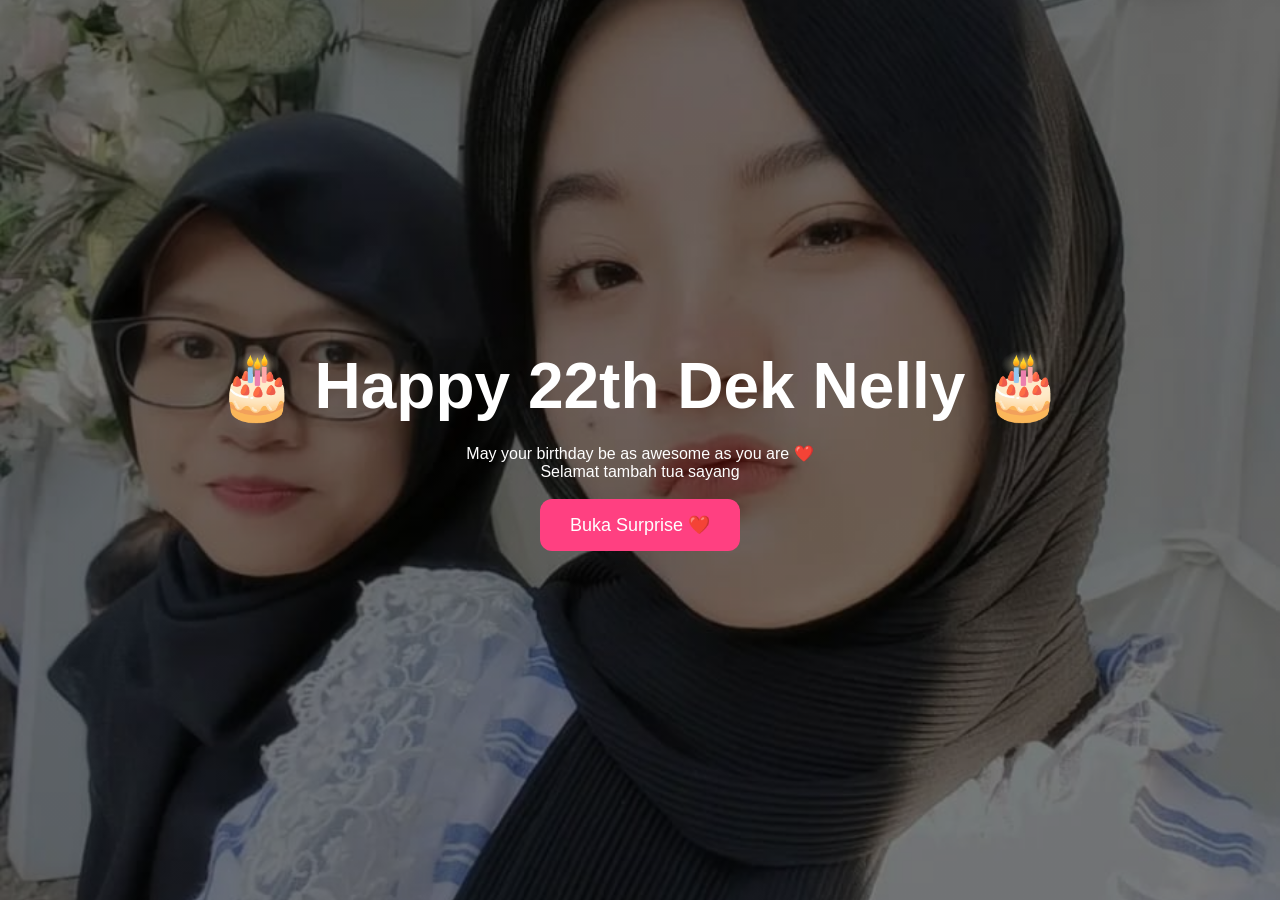
<file: index.html>
<!DOCTYPE html>
<html>
<head>
<title>Happy Birthday</title>
<link rel="stylesheet" href="style.css">
</head>

<body>

<div class="hero">

    <div class="content">

        <h1>🎂 Happy 22th Dek Nelly 🎂</h1>

        <p>
            May your birthday be as awesome as you are ❤️<br>
            Selamat tambah tua sayang
        </p>

        <br>

        <button
        class="btn"
        onclick="location.href='gallery.html'">

            Buka Surprise ❤️

        </button>

    </div>

</div>

</body>
</html>
</file>
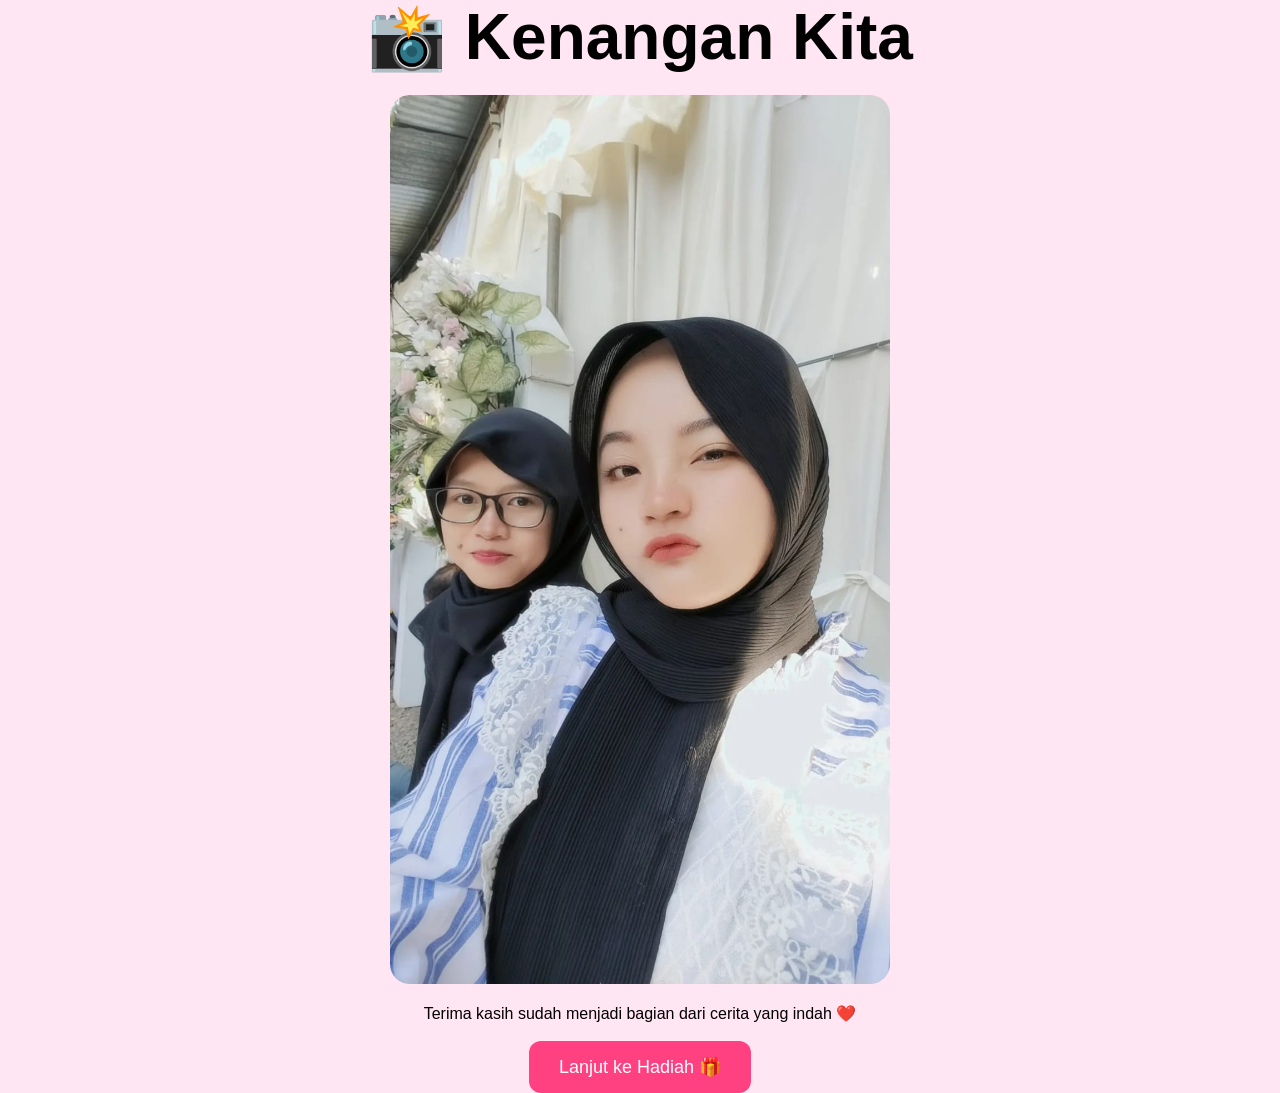
<file: gallery.html>
<!DOCTYPE html>
<html>
<head>
<title>Gallery</title>
<link rel="stylesheet" href="style.css">
</head>

<body>

<div class="gallery">

    <h1>📸 Kenangan Kita</h1>

    <img id="slide" src="nelly.jpeg">

    <p>
        Terima kasih sudah menjadi bagian
        dari cerita yang indah ❤️
    </p>

    <br>

    <button
    class="btn"
    onclick="location.href='gift.html'">

        Lanjut ke Hadiah 🎁

    </button>

</div>

<script>

const images=[
"nelly.jpeg",
"foto1.jpeg",
"foto2.jpeg",
"foto3.jpeg"
];

let current=0;

setInterval(()=>{

current++;

if(current>=images.length){
current=0;
}

document.getElementById("slide").src=
images[current];

},2500);

</script>

</body>
</html>
</file>
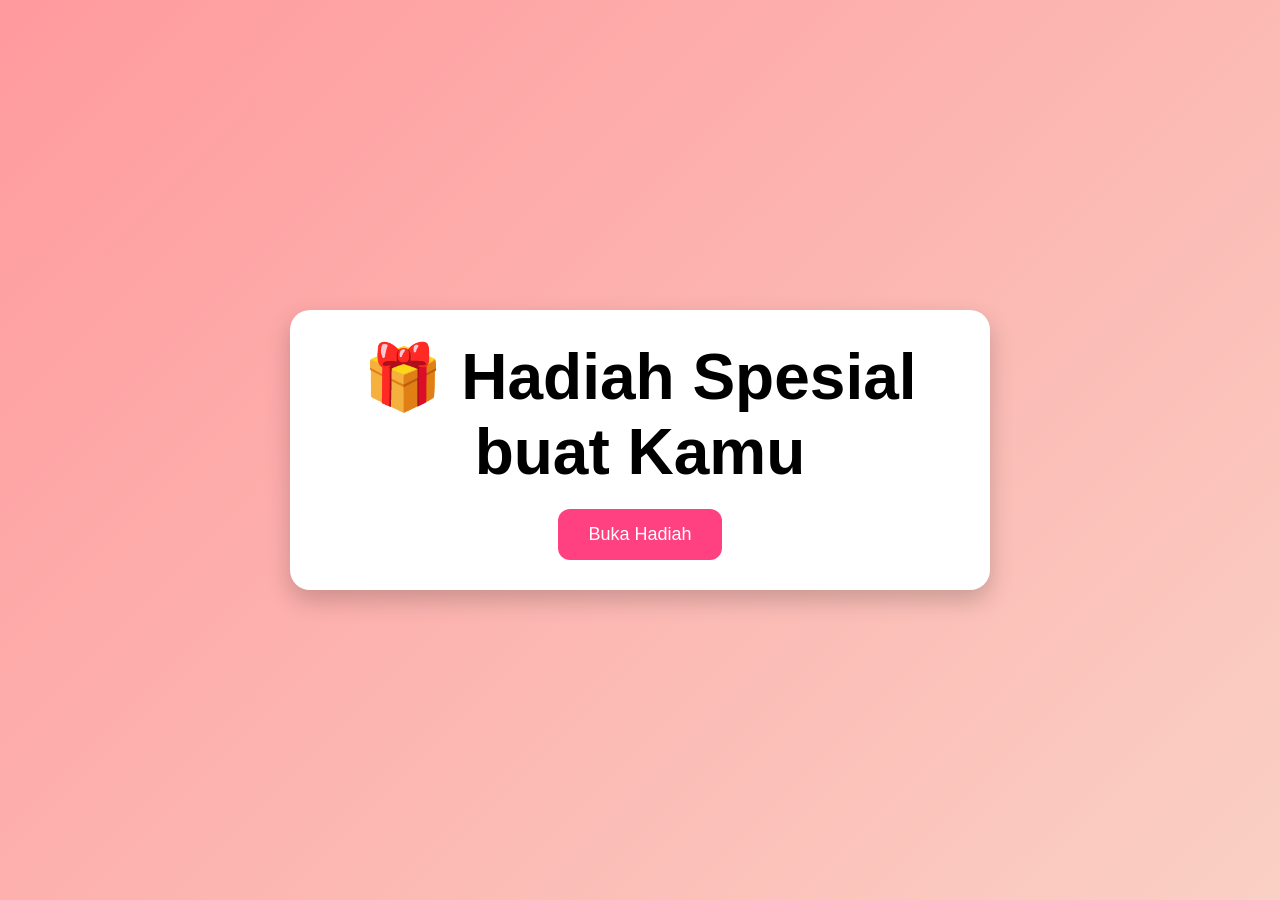
<file: gift.html>
<!DOCTYPE html>
<html>
<head>
<title>Hadiah</title>
<link rel="stylesheet" href="style.css">
</head>

<body class="gift-page">

<div class="card">

<h1>🎁 Hadiah Spesial buat Kamu</h1>

<button
class="btn"
onclick="openGift()">

Buka Hadiah

</button>

<div id="result"></div>

</div>

<script>

function openGift(){

document.getElementById("result").innerHTML=

`
<h2>🔍 Sedang memproses hadiah...</h2>
`;

setTimeout(()=>{

document.getElementById("result").innerHTML=

`
<h2>🏆 Sertifikat Resmi Bertambah Tua</h2>

<p>
Selamat Dek Nelly!
</p>

<p>
+1 Level Umur
<br>
+100 Experience
<br>
+5 Wisdom
<br>
-10 Energi Begadang
</p>

<h3>
😂 Selamat, semakin dekat
dengan diskon lansia.
</h3>
`;

},3000);

}

</script>

</body>
</html>
</file>
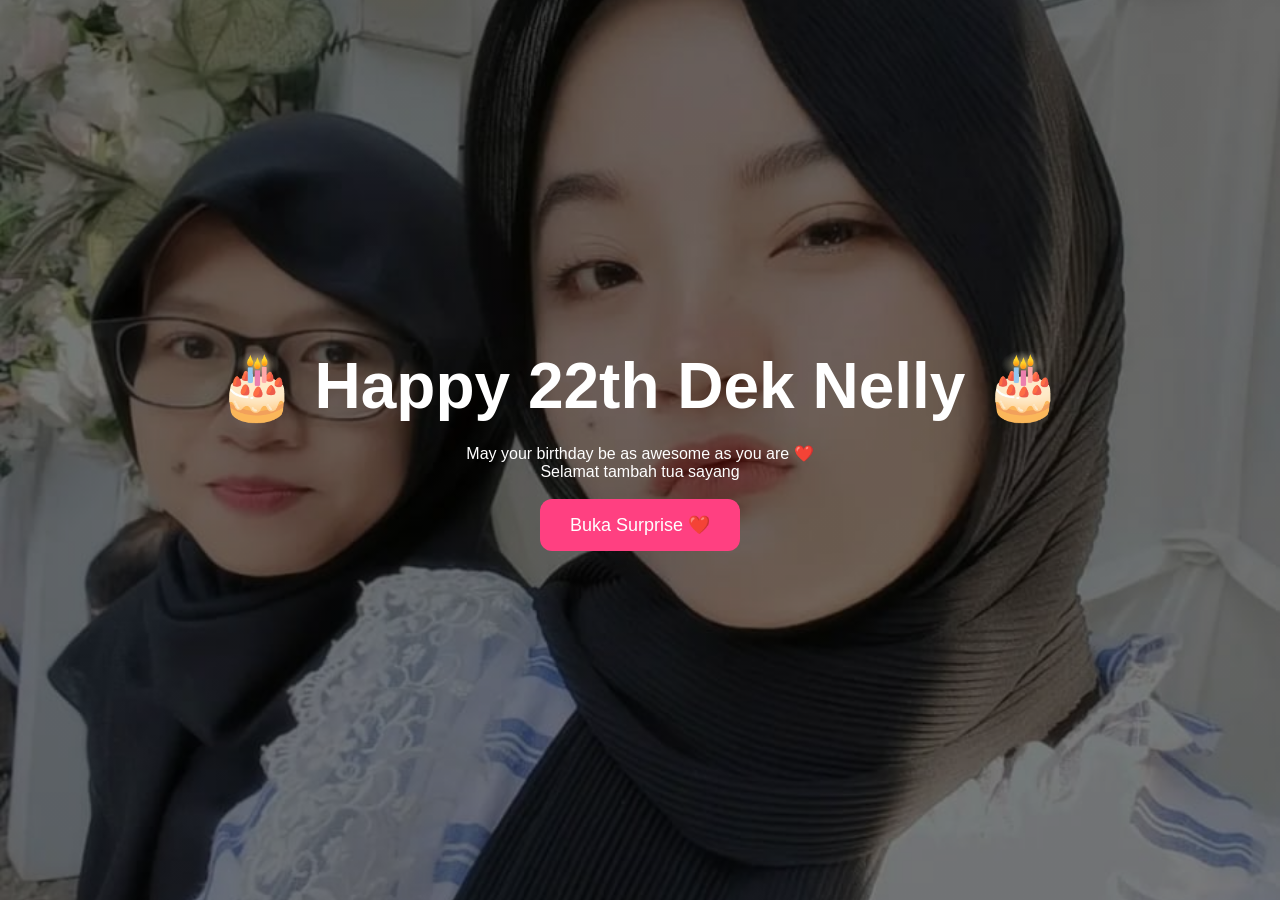
<file: ultah_prank.html>
<!DOCTYPE html>
<html>
<head>
<title>Happy Birthday</title>
<link rel="stylesheet" href="style.css">
</head>

<body>

<div class="hero">

    <div class="content">

        <h1>🎂 Happy 22th Dek Nelly 🎂</h1>

        <p>
            May your birthday be as awesome as you are ❤️<br>
            Selamat tambah tua sayang
        </p>

        <br>

        <button
        class="btn"
        onclick="location.href='gallery.html'">

            Buka Surprise ❤️

        </button>

    </div>

</div>

</body>
</html>
</file>
<file: style.css>
*{
    margin:0;
    padding:0;
    box-sizing:border-box;
}

body{
    font-family:Arial,sans-serif;
    min-height:100vh;
}

.hero{
    height:100vh;

    background:
    linear-gradient(
        rgba(0,0,0,.5),
        rgba(0,0,0,.5)
    ),
    url("nelly.jpeg");

    background-size:cover;
    background-position:center;

    display:flex;
    justify-content:center;
    align-items:center;
    text-align:center;

    color:white;
}

.content{
    padding:30px;
}

h1{
    font-size:4rem;
    margin-bottom:20px;
}

button{
    padding:15px 30px;
    border:none;
    border-radius:12px;
    cursor:pointer;
    font-size:18px;
}

.btn{
    background:#ff4081;
    color:white;
}

.gallery{
    display:flex;
    justify-content:center;
    align-items:center;
    flex-direction:column;
    min-height:100vh;
    background:#ffe6f2;
}

.gallery img{
    width:500px;
    max-width:90%;
    border-radius:20px;
    margin-bottom:20px;
}

.center{
    text-align:center;
    padding:20px;
}

.card{
    width:700px;
    max-width:95%;
    margin:auto;
    padding:30px;
    border-radius:20px;
    background:white;
    text-align:center;
    box-shadow:0 10px 25px rgba(0,0,0,.2);
}

.gift-page{
    min-height:100vh;
    display:flex;
    justify-content:center;
    align-items:center;
    background:linear-gradient(135deg,#ff9a9e,#fad0c4);
}
</file>
